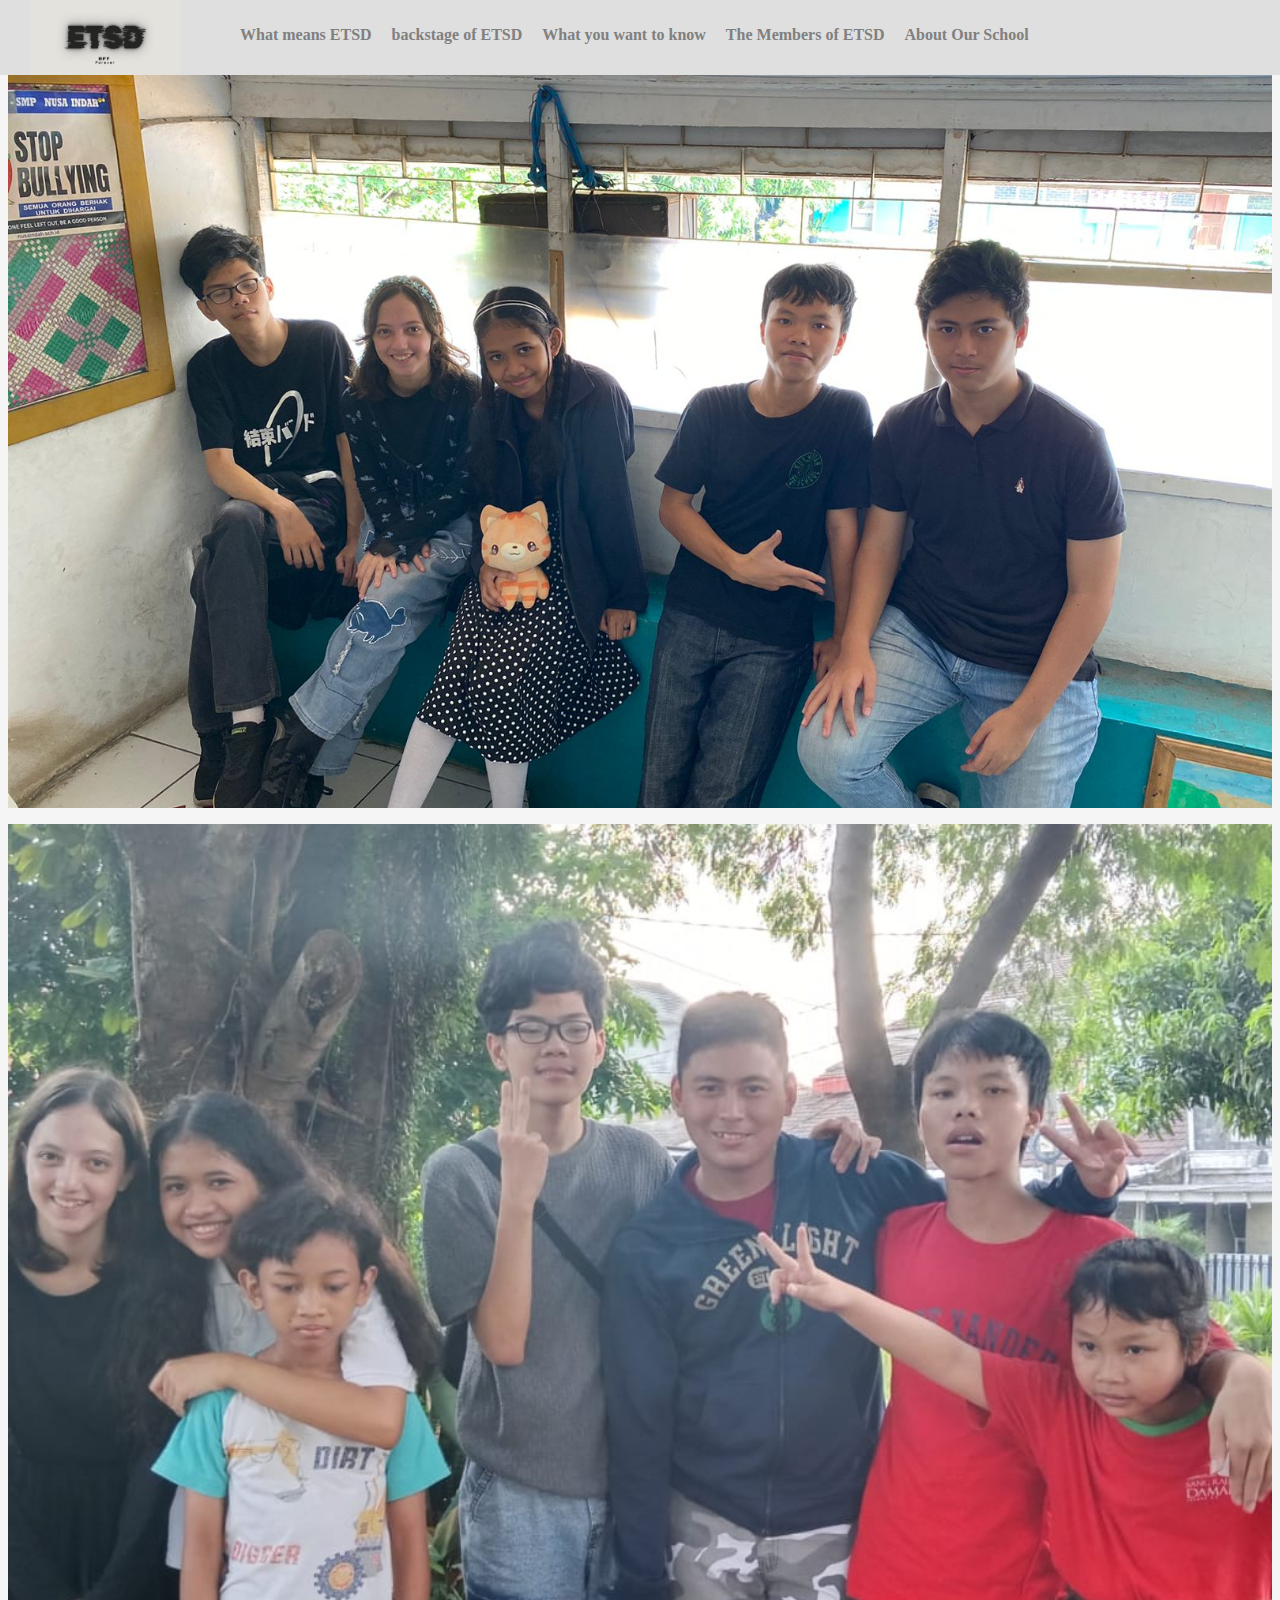
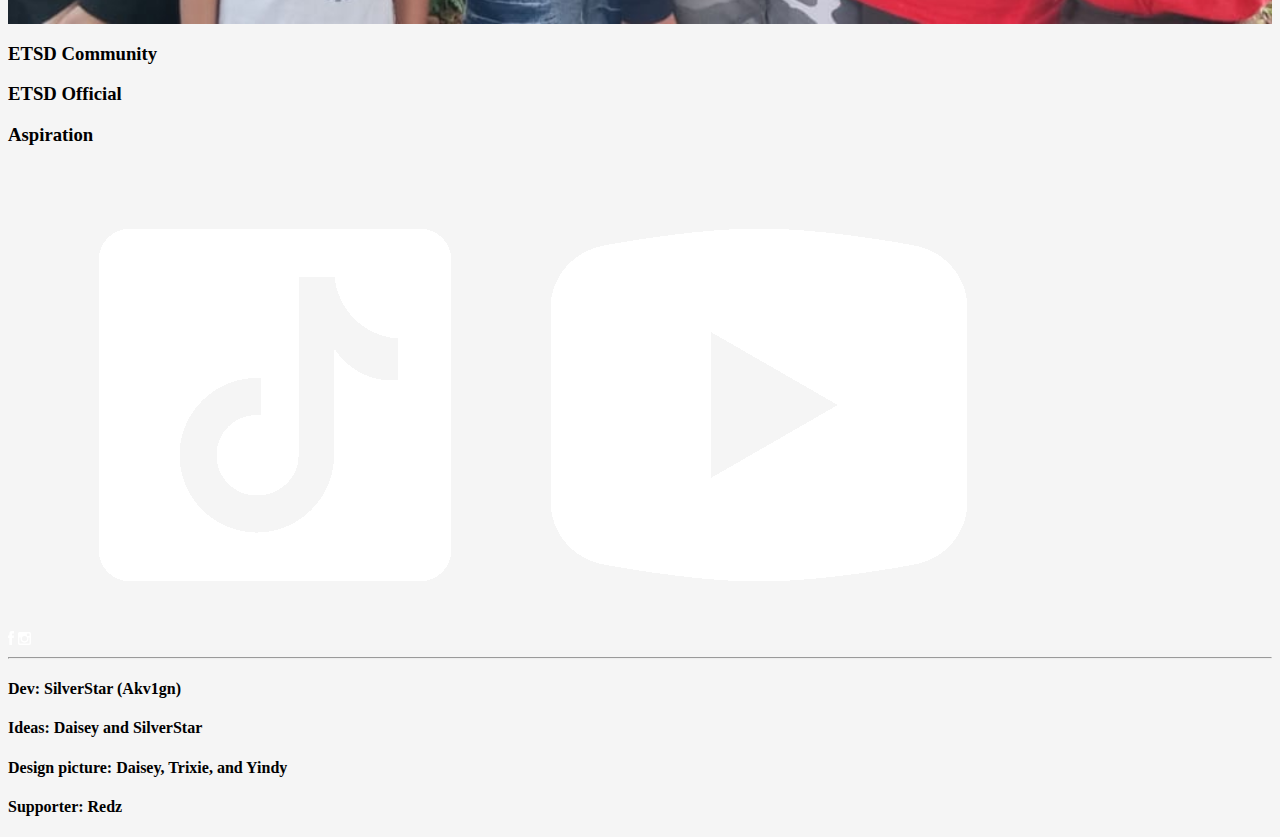
<file: index.html>
<!DOCTYPE html>
<html lang="en">
<head>
    <meta charset="UTF-8">
    <meta name="viewport" content="width=device-width, initial-scale=1.0">
    <title>Persahabatan NUSIN | ETSD</title>
    <link rel="stylesheet" href="style.css">
    <link rel="shortcut icon" href="image/Simbol-ETSD-2.jpg" type="image/x-icon">
</head>
<body>
    <header>
        <div class="logo_ETSD">
            <img src="image/Logo-ETSD-copy.png" alt="logo ETSD">
        </div>
        <nav>
            <ul>
                <li><b><a href="What_means_ETSD.html">What means ETSD</a></b></li>
                <li><b><a href="backstage_of_ETSD.html">backstage of ETSD</a></b></li>
                <li><b><a href="What_you_want_to_know.html">What you want to know</a></b></li>
                <li><b><a href="The_Members_of_ETSD.html">The Members of ETSD</a></b></li>
                <li><b><a href="About_Our_School.html">About Our School</a></b></li>
            </ul>
        </nav>
    </header>
    <main>
        <div class="main1">
            <button id="tombol" onclick="Tekan()">History</button>
        </div>
        <div class="main2"><div>
    </main>
    <footer>
        <div class="kalimatfooter">
            <h3>ETSD Community</h3>
            <h3>ETSD Official</h3>
            <h3>Aspiration</h3>
        </div>
        <div class="ingintahu">
            <img src="image/facebook.svg" alt="Facebook">
            <img src="image/instagram.svg" alt="Instagram">
            <img src="image/tiktok.png" alt="TikTok">
            <img src="image/youtube.png" alt="youtube">
        </div>
        <hr>
        <div class="pencipta">
            <h4>Dev: SilverStar (Akv1gn)</h4>
            <h4>Ideas: Daisey and SilverStar</h4>
            <h4>Design picture: Daisey, Trixie, and Yindy</h4>
            <h4>Supporter: Redz</h4>
        </div>
    </footer>
    <script src="javascript.js"></script>
    </body>
    </html>
</file>
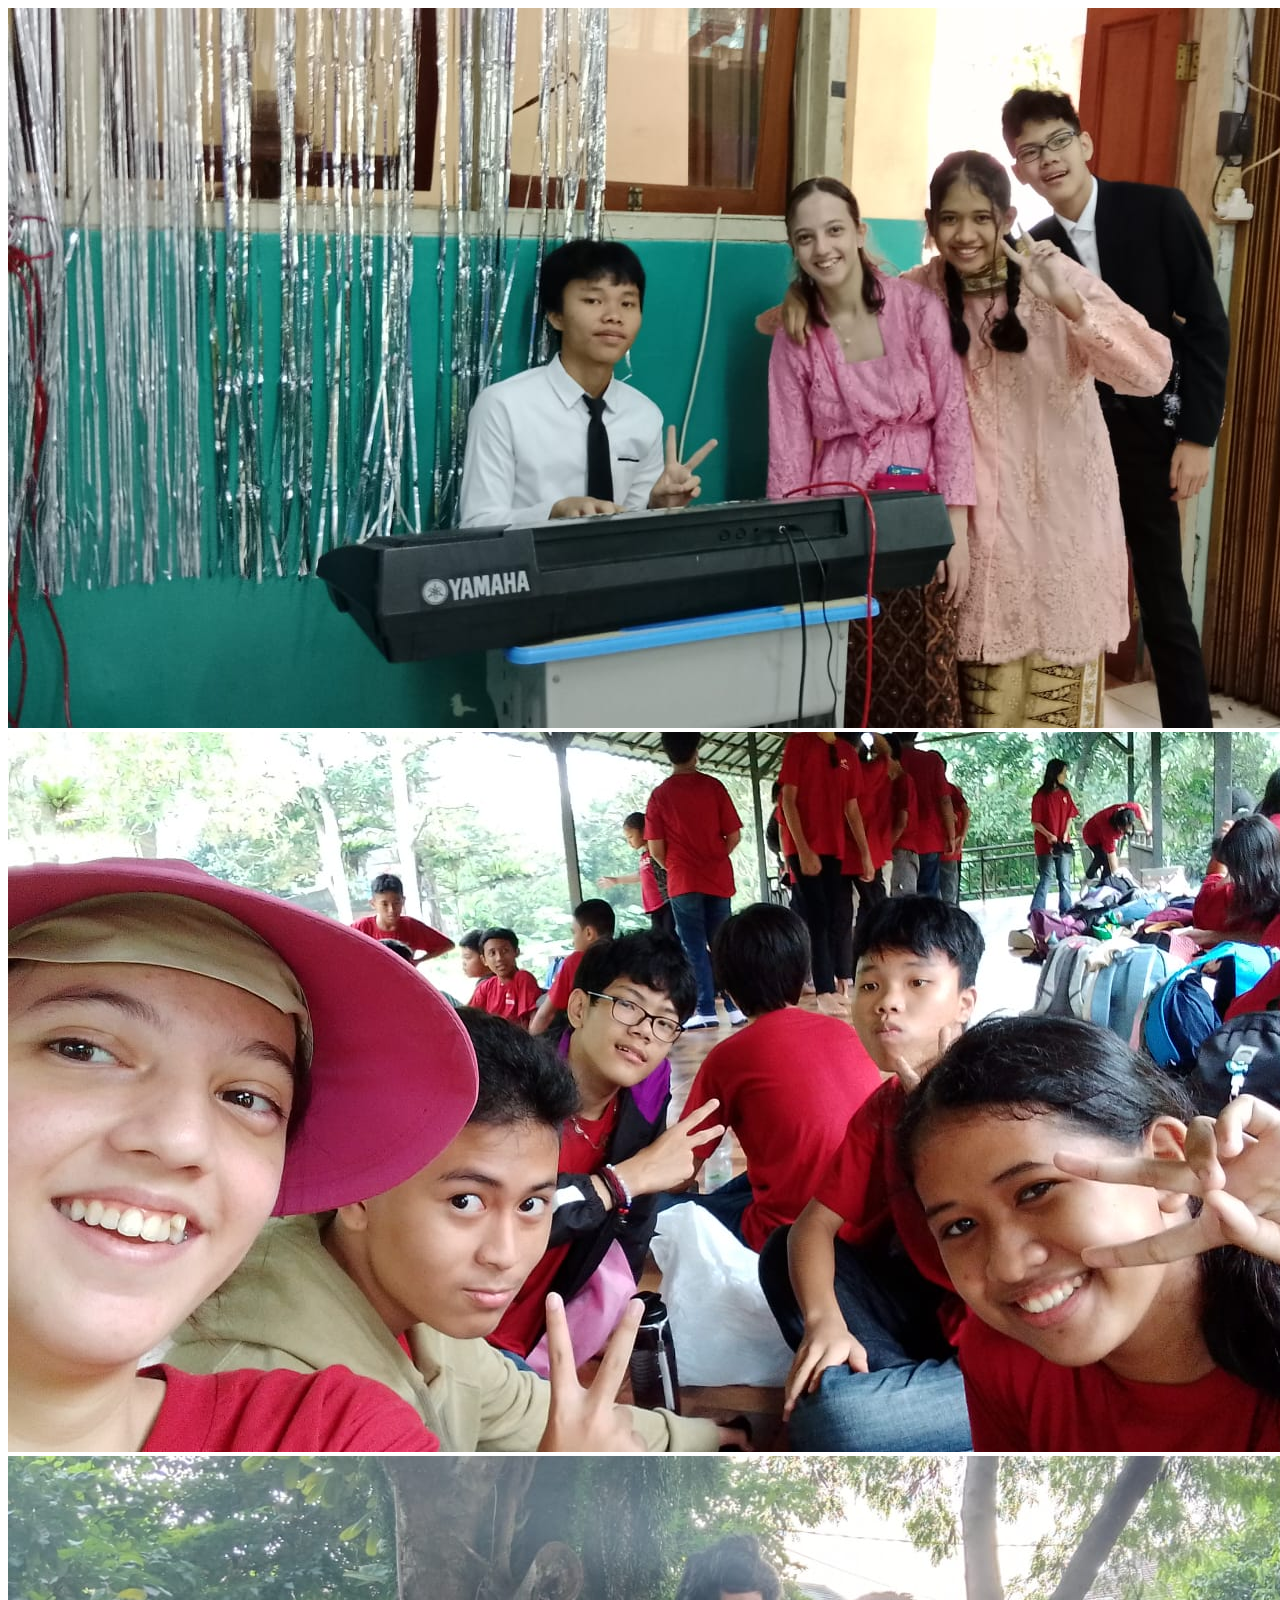
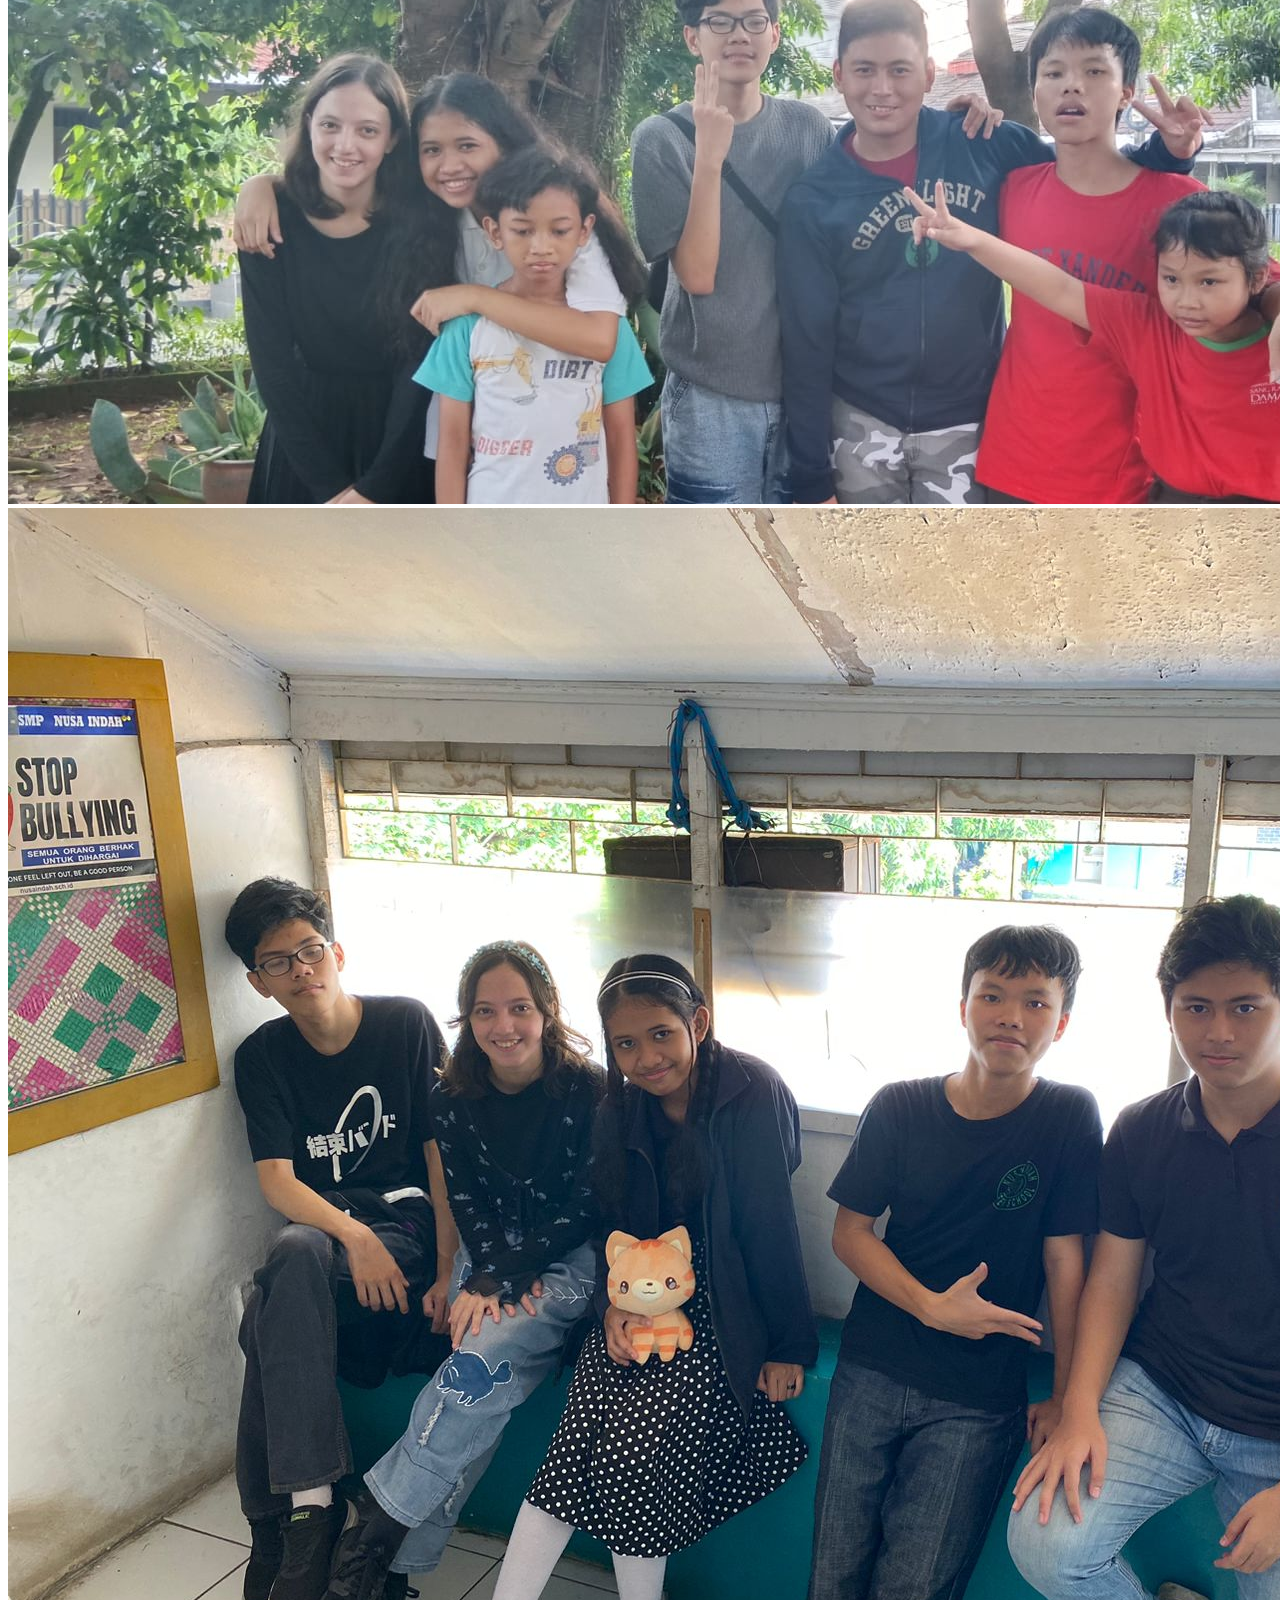
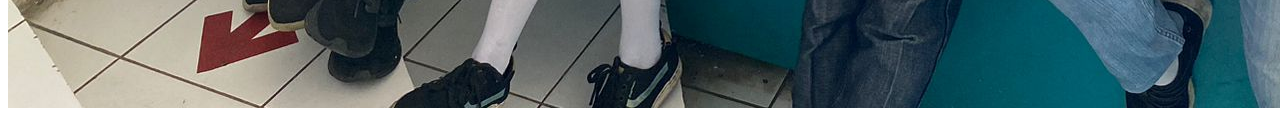
<file: About_Our_School.html>
<!DOCTYPE html>
<html lang="en">
<head>
    <meta charset="UTF-8">
    <meta name="viewport" content="width=device-width, initial-scale=1.0">
    <title>Persahabatan NUSIN | ETSD</title>
    <link rel="stylesheet" href="style_5.css">
    <link rel="shortcut icon" href="image/Simbol-ETSD-2.jpg" type="image/x-icon">
</head>
<body>
    <main>
        <div class="foto">
            <img src="image/foto-ETSD-0.jpg" alt="foto perpisahan kelas 9">
            <img src="image/foto-ETSD-16.jpg" alt="foto bersama saat LDKS">
            <img src="image/foto-ETSD-2.jpg" alt="foto bersama saat acara persahabatan di Rumah Mutia">
            <img src="image/foto-ETSD-33.jpg" alt="foto bersama saat membuat buku kenangan kelas 9">
        </div>
    </main>
</body>
</html>
</file>
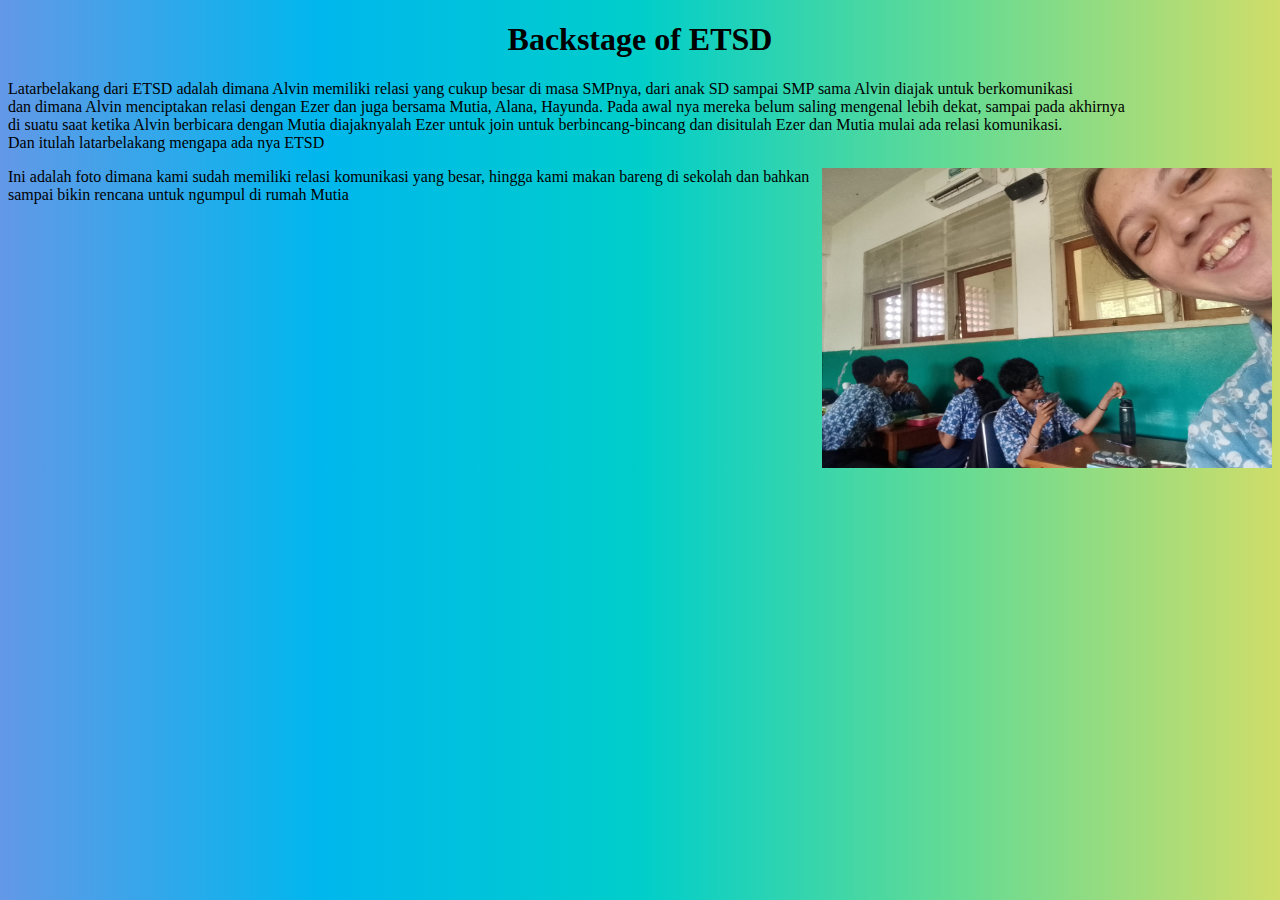
<file: backstage_of_ETSD.html>
<!DOCTYPE html>
<html lang="en">
<head>
    <meta charset="UTF-8">
    <meta name="viewport" content="width=device-width, initial-scale=1.0">
    <title>Persahabatan NUSIN | ETSD</title>
    <link rel="stylesheet" href="style_2.css">
    <link rel="shortcut icon" href="image/Simbol-ETSD-2.jpg" type="image/x-icon">
</head>
<body>
    <h1>Backstage of ETSD</h1>
    <P>Latarbelakang dari ETSD adalah dimana Alvin memiliki relasi yang cukup besar di masa SMPnya, dari anak SD sampai SMP sama Alvin diajak untuk berkomunikasi<br />
    dan dimana Alvin menciptakan relasi dengan Ezer dan juga bersama Mutia, Alana, Hayunda. Pada awal nya mereka belum saling mengenal lebih dekat, sampai pada akhirnya<br />
    di suatu saat ketika Alvin berbicara dengan Mutia diajaknyalah Ezer untuk join untuk berbincang-bincang dan disitulah Ezer dan Mutia mulai ada relasi komunikasi.<br />
    Dan itulah latarbelakang mengapa ada nya ETSD</P>
    <div class="foto">
        <img src="image/foto-ETSD-18.jpg" alt="foto ETSD">
    </div>
    <p>Ini adalah foto dimana kami sudah memiliki relasi komunikasi yang besar, hingga kami makan bareng di sekolah dan bahkan sampai bikin rencana untuk ngumpul di rumah Mutia</p>
</body>
</html>
</file>
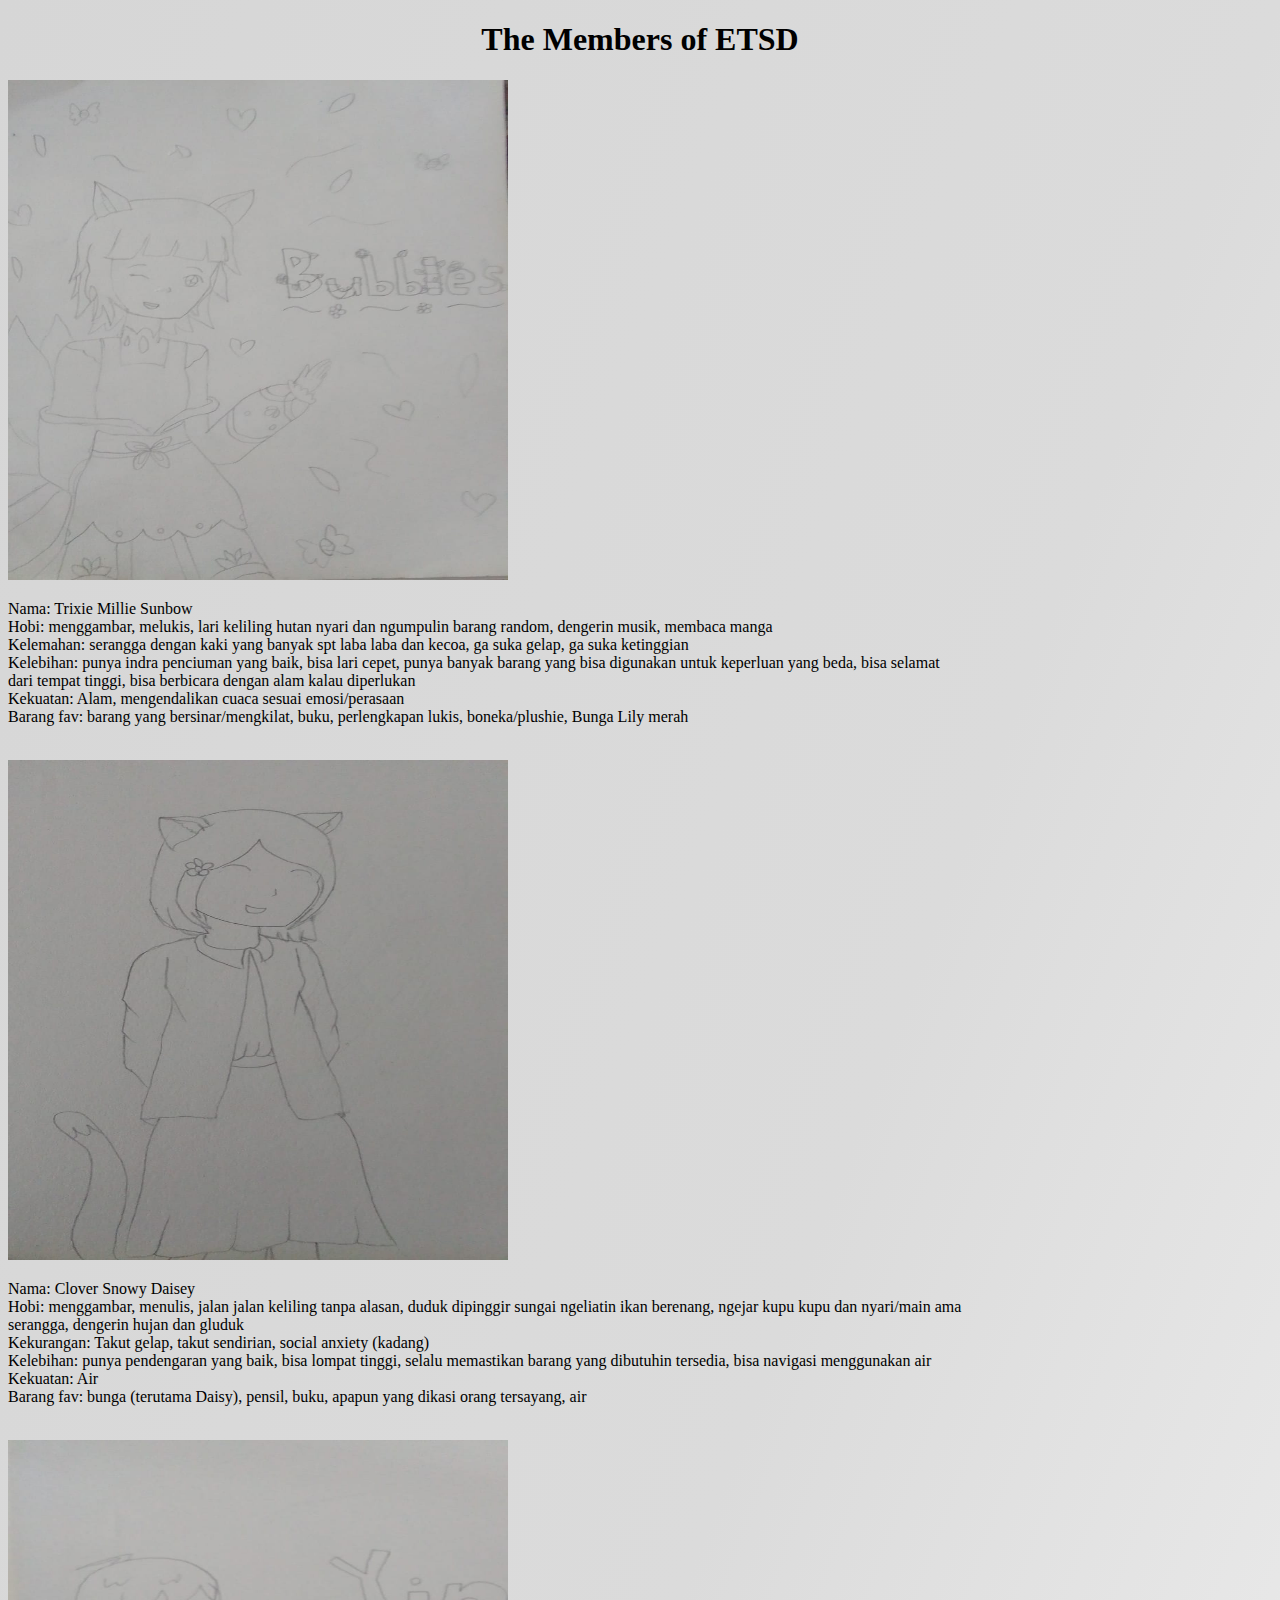
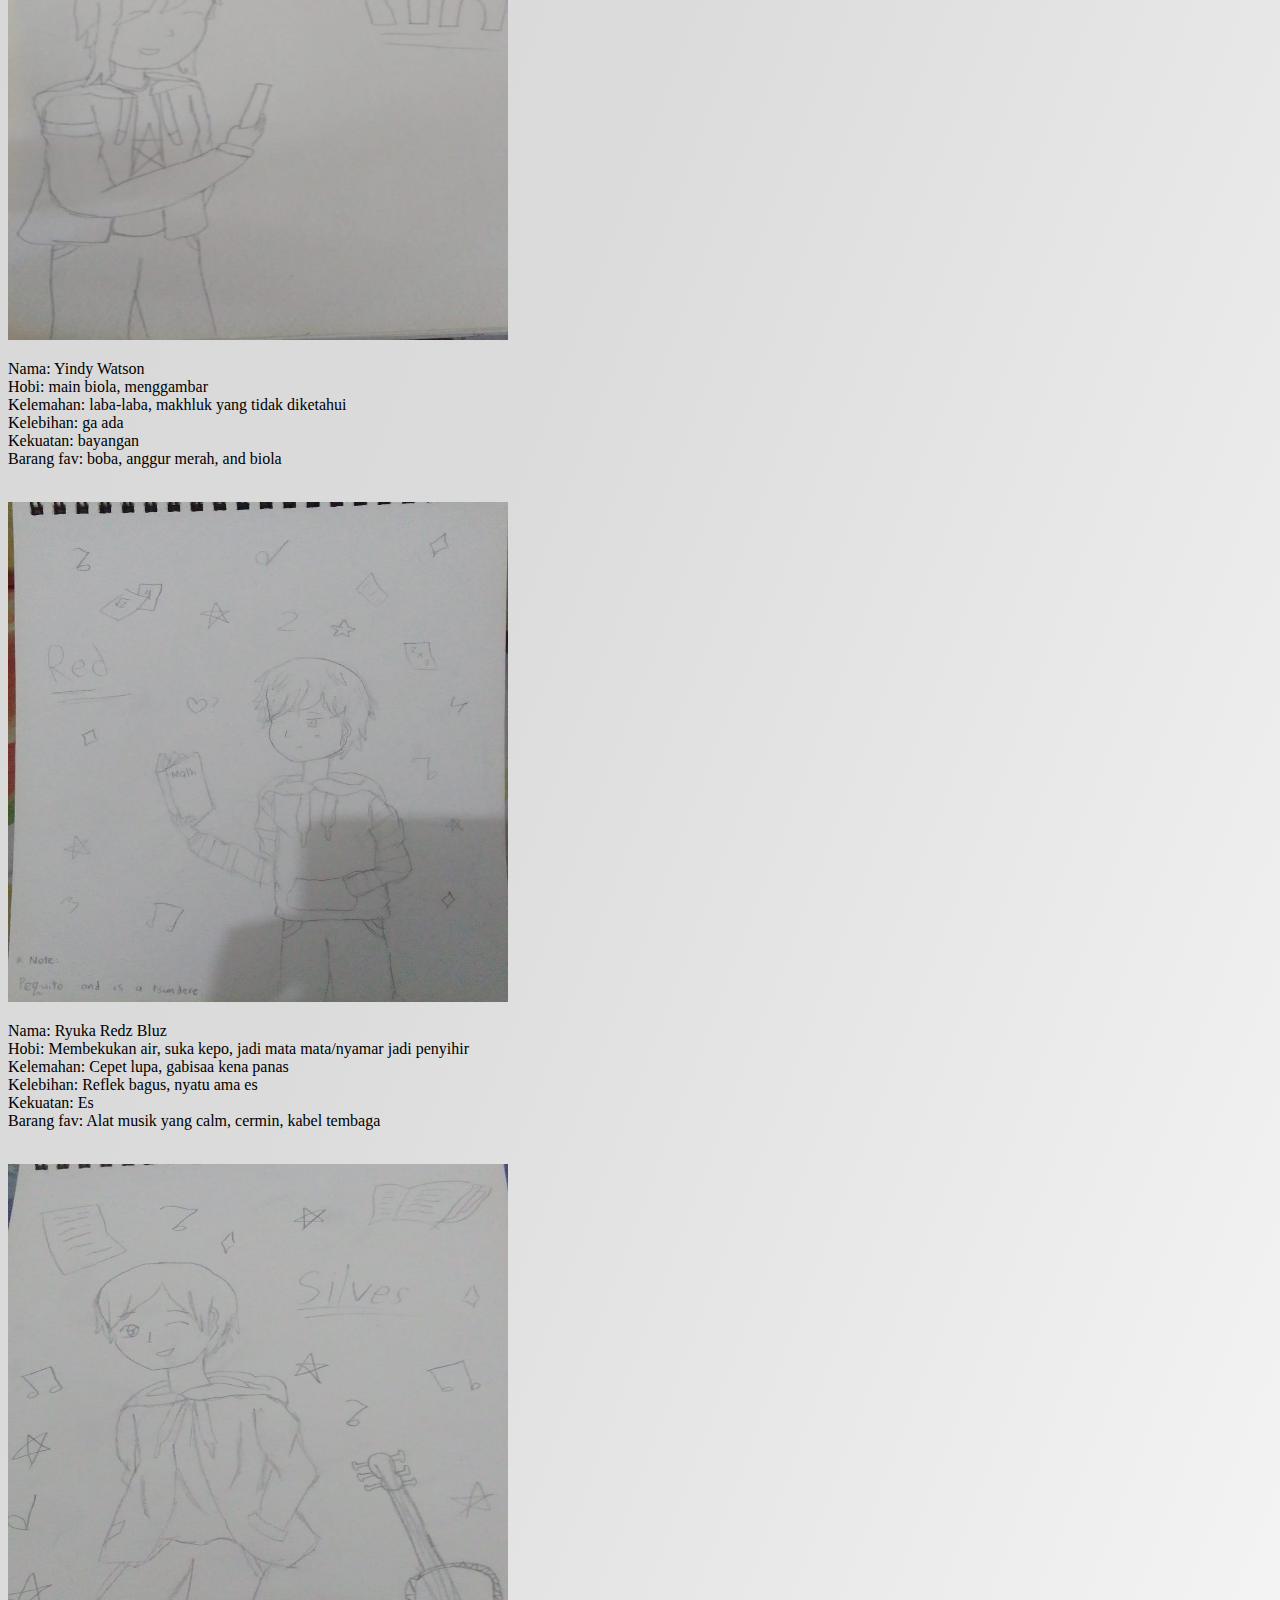
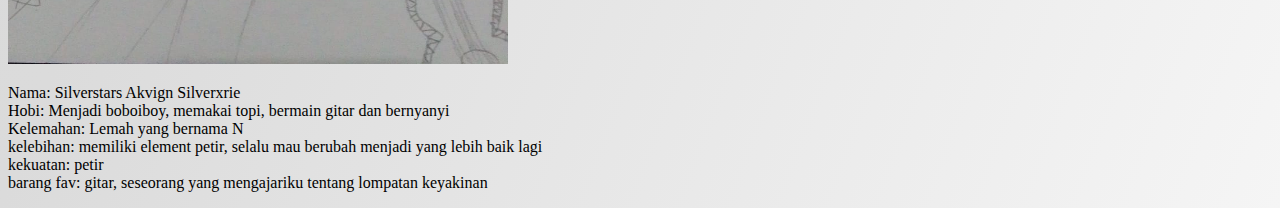
<file: The_Members_of_ETSD.html>
<!DOCTYPE html>
<html lang="en">
<head>
    <meta charset="UTF-8">
    <meta name="viewport" content="width=device-width, initial-scale=1.0">
    <title>Persahabatan NUSIN | ETSD</title>
    <link rel="stylesheet" href="style_4.css">
    <link rel="shortcut icon" href="image/Simbol-ETSD-2.jpg" type="image/x-icon">
</head>
<body>
    <h1>The Members of ETSD</h1>
    <div>
        <img src="image/Character Alana.jpg" alt="Character Alana">
        <p>
            Nama: Trixie Millie Sunbow<br />
            Hobi: menggambar, melukis, lari keliling hutan nyari dan ngumpulin barang random, dengerin musik, membaca manga<br />
            Kelemahan: serangga dengan kaki yang banyak spt laba laba dan kecoa, ga suka gelap, ga suka ketinggian<br />
            Kelebihan: punya indra penciuman yang baik, bisa lari cepet, punya banyak barang yang bisa digunakan untuk keperluan yang beda, bisa selamat<br />
            dari tempat tinggi, bisa berbicara dengan alam kalau diperlukan<br />
            Kekuatan: Alam, mengendalikan cuaca sesuai emosi/perasaan<br />
            Barang fav: barang yang bersinar/mengkilat, buku, perlengkapan lukis, boneka/plushie, Bunga Lily merah<br />
        </p>
    </div>
    <div>
        <br /><img src="image/Character Mutia.jpg" alt="Character Mutia">
        <p>
            Nama: Clover Snowy Daisey<br />
            Hobi: menggambar, menulis, jalan jalan keliling tanpa alasan, duduk dipinggir sungai ngeliatin ikan berenang, ngejar kupu kupu dan nyari/main ama<br />
            serangga, dengerin hujan dan gluduk<br />
            Kekurangan: Takut gelap, takut sendirian, social anxiety (kadang)<br />
            Kelebihan: punya pendengaran yang baik, bisa lompat tinggi, selalu memastikan barang yang dibutuhin tersedia, bisa navigasi menggunakan air<br />
            Kekuatan: Air<br />
            Barang fav: bunga (terutama Daisy), pensil, buku, apapun yang dikasi orang tersayang, air<br />
        </p>
    </div>
    <div>
        <br /><img src="image/Character Hayunda.jpg" alt="Character Hayunda">
        <p>
            Nama: Yindy Watson<br />
            Hobi: main biola, menggambar<br />
            Kelemahan: laba-laba, makhluk yang tidak diketahui<br />
            Kelebihan: ga ada<br />
            Kekuatan: bayangan<br />
            Barang fav: boba, anggur merah, and biola<br />
        </p>
    </div>
    <div>
        <br /><img src="image/Character Ezer.jpg" alt="Character Ezer">
        <p>
            Nama: Ryuka Redz Bluz<br />
            Hobi: Membekukan air, suka kepo, jadi mata mata/nyamar jadi penyihir<br />
            Kelemahan: Cepet lupa, gabisaa kena panas<br />
            Kelebihan: Reflek bagus, nyatu ama es<br />
            Kekuatan: Es<br />
            Barang fav: Alat musik yang calm, cermin, kabel tembaga<br />
        </p>
    </div>
    <div>
        <br /><img src="image/Character Alvin.jpg" alt="Character Alvin">
        <p>
            Nama: Silverstars Akvign Silverxrie<br />
            Hobi: Menjadi boboiboy, memakai topi, bermain gitar dan bernyanyi<br />
            Kelemahan: Lemah yang bernama N<br />
            kelebihan: memiliki element petir, selalu mau berubah menjadi yang lebih baik lagi<br />
            kekuatan: petir<br />
            barang fav: gitar, seseorang yang mengajariku tentang lompatan keyakinan<br />
        </p>
    </div>
</body>
</html>
</file>
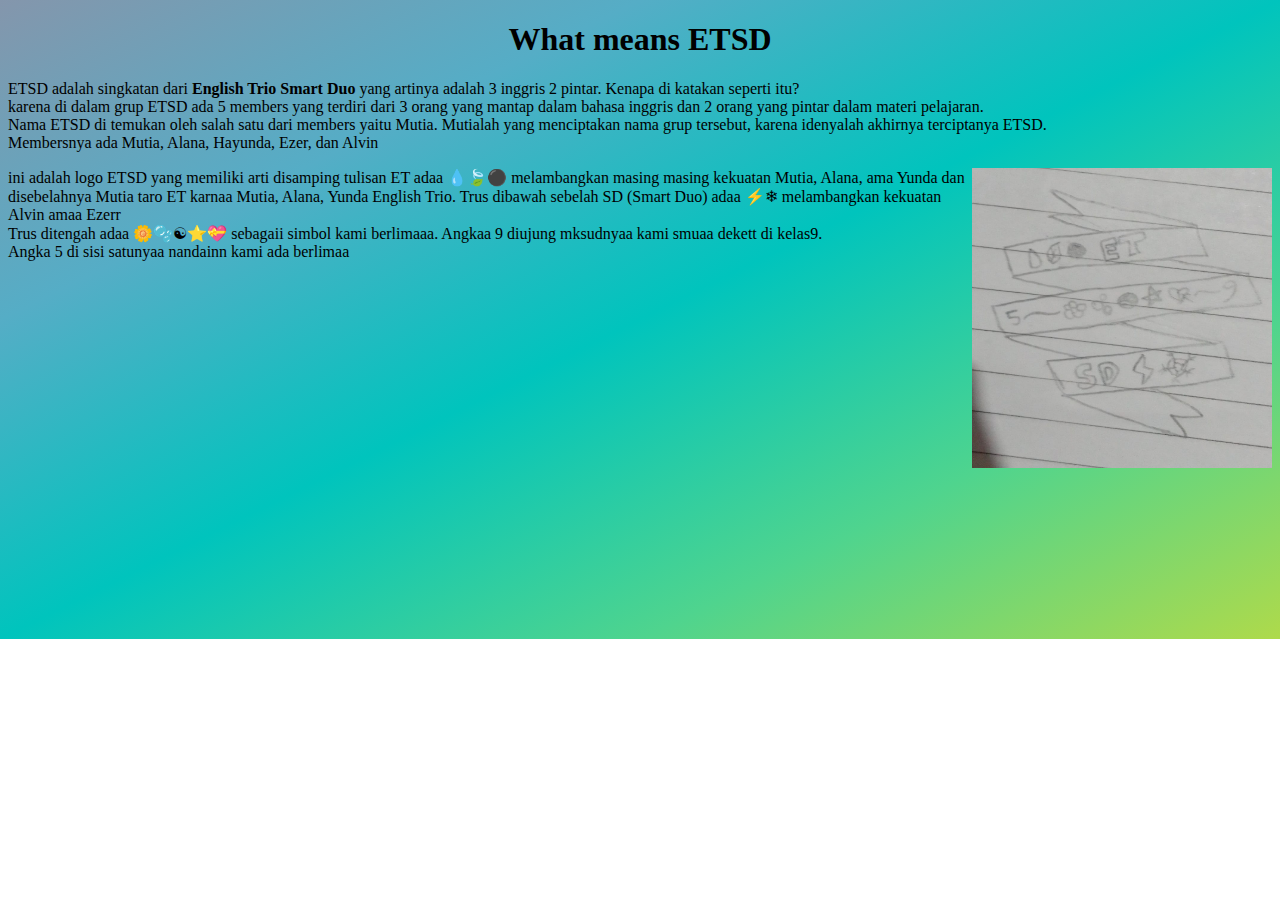
<file: What_means_ETSD.html>
<!DOCTYPE html>
<html lang="en">
<head>
    <meta charset="UTF-8">
    <meta name="viewport" content="width=device-width, initial-scale=1.0">
    <title>Persahabatan NUSIN | ETSD</title>
    <link rel="stylesheet" href="style_1.css">
    <link rel="shortcut icon" href="image/Simbol-ETSD-2.jpg" type="image/x-icon">
</head>
<body>
    <h1>What means ETSD</h1>
    <p>ETSD adalah singkatan dari <b>English Trio Smart Duo</b> yang artinya adalah 3 inggris 2 pintar. Kenapa di katakan seperti itu?<br /> 
    karena di dalam grup ETSD ada 5 members yang terdiri dari 3 orang yang mantap dalam bahasa inggris dan 2 orang yang pintar dalam materi pelajaran.<br />
    Nama ETSD di temukan oleh salah satu dari members yaitu Mutia. Mutialah yang menciptakan nama grup tersebut, karena idenyalah akhirnya terciptanya ETSD.<br />
    Membersnya ada Mutia, Alana, Hayunda, Ezer, dan Alvin</p>
    <div class="foto">
        <img src="image/Simbol-ETSD-1.jpg" alt="Simbol ETSD">
    </div>
    <P>ini adalah logo ETSD yang memiliki arti disamping tulisan ET adaa 💧🍃⚫ melambangkan masing masing kekuatan Mutia, Alana, ama Yunda dan<br />
    disebelahnya Mutia taro ET karnaa Mutia, Alana, Yunda English Trio. Trus dibawah sebelah SD (Smart Duo) adaa ⚡❄ melambangkan kekuatan Alvin amaa Ezerr<br />
    Trus ditengah adaa 🌼🫧☯⭐💝 sebagaii simbol kami berlimaaa. Angkaa 9 diujung mksudnyaa kami smuaa dekett di kelas9.<br />
    Angka 5 di sisi satunyaa nandainn kami ada berlimaa</P>
</body>
</html>
</file>
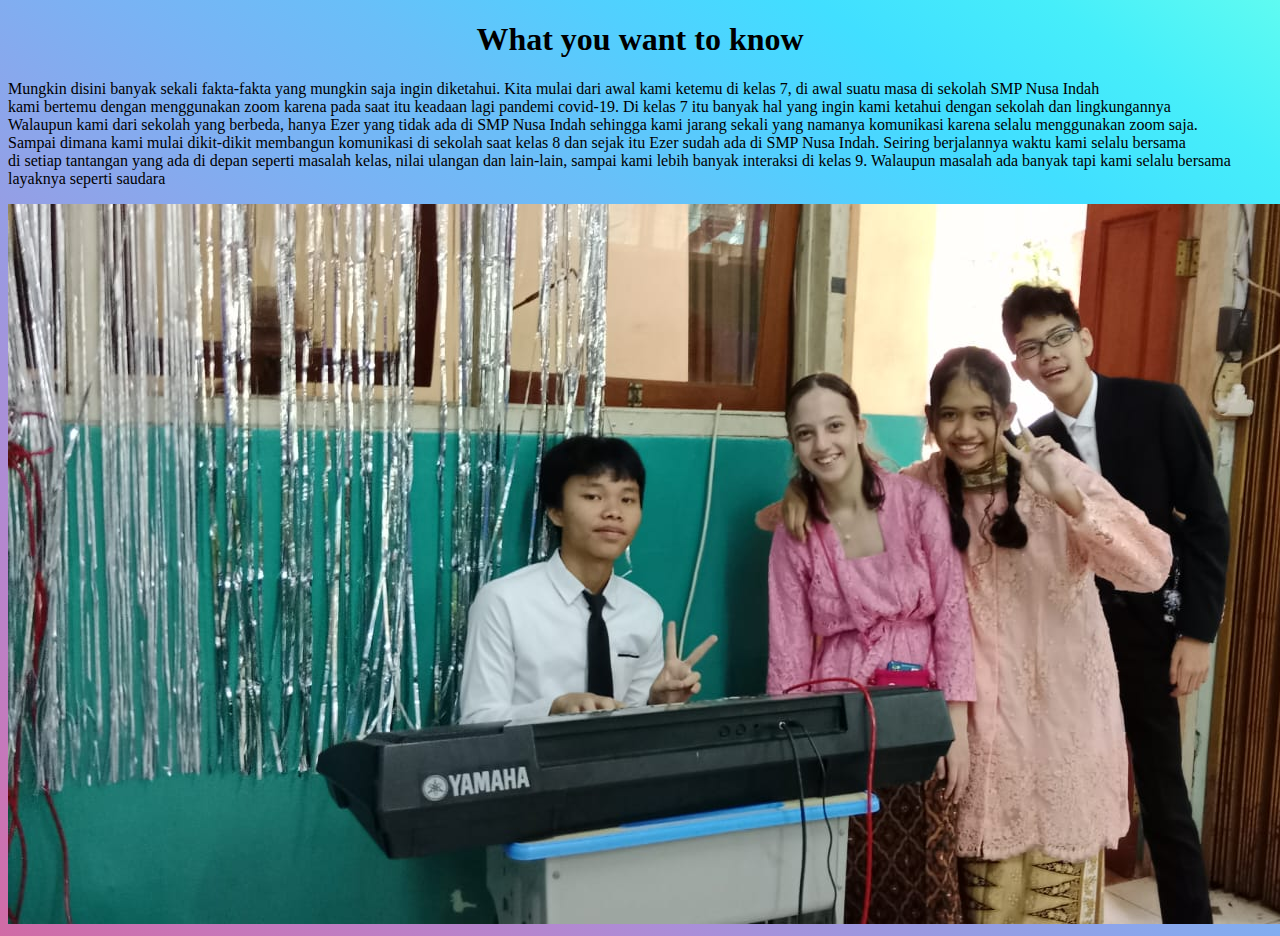
<file: What_you_want_to_know.html>
<!DOCTYPE html>
<html lang="en">
<head>
    <meta charset="UTF-8">
    <meta name="viewport" content="width=device-width, initial-scale=1.0">
    <title>Persahabatan NUSIN | ETSD</title>
    <link rel="stylesheet" href="style_3.css">
    <link rel="shortcut icon" href="image/Simbol-ETSD-2.jpg" type="image/x-icon">
</head>
<body>
    <h1>What you want to know</h1>
    <p>Mungkin disini banyak sekali fakta-fakta yang mungkin saja ingin diketahui. Kita mulai dari awal kami ketemu di kelas 7, di awal suatu masa di sekolah SMP Nusa Indah<br />
    kami bertemu dengan menggunakan zoom karena pada saat itu keadaan lagi pandemi covid-19. Di kelas 7 itu banyak hal yang ingin kami ketahui dengan sekolah dan lingkungannya<br />
    Walaupun kami dari sekolah yang berbeda, hanya Ezer yang tidak ada di SMP Nusa Indah sehingga kami jarang sekali yang namanya komunikasi karena selalu menggunakan zoom saja.<br />
    Sampai dimana kami mulai dikit-dikit membangun komunikasi di sekolah saat kelas 8 dan sejak itu Ezer sudah ada di SMP Nusa Indah. Seiring berjalannya waktu kami selalu bersama<br />
    di setiap tantangan yang ada di depan seperti masalah kelas, nilai ulangan dan lain-lain, sampai kami lebih banyak interaksi di kelas 9. Walaupun masalah ada banyak tapi kami selalu bersama<br />
    layaknya seperti saudara</p>
    <img src="image/foto-ETSD-0.jpg" alt="foto ETSD">
</body>
</html>
</file>
<file: style.css>
body {
    background-color: whitesmoke;
}

body header {
    position: fixed;
    display: flex;
    background-color: rgb(223, 223, 223);
    top: 0%;
    left: 0%;
    right: 0%;
}

body header .logo_ETSD img {
    display: flex;
    height: 75px;
    width: 150px;
    margin-left: 30px;
}

body nav ul {
    display: flex;
    flex-direction: row;
}

body header ul li {
    list-style: none;
    justify-content: baseline;
    margin-left: 20px;
    margin-top: 5px;
    color: gray;
    margin-top: 0.6rem;
}

body header ul li a {
    color: gray;
    font-family: 'Times New Roman', Times, serif;
    text-decoration: none;
}

main .main1 {
    background-image: url(image/foto-ETSD-33.jpg);
    height: 800px;
    background-size: cover;
    background-repeat: no-repeat;
    background-position: center center;
    flex-direction: column;
}

main .main2 {
    background-image: url(image/foto-ETSD-2.jpg);
    height: 800px;
    background-size: cover;
    background-repeat: no-repeat;
    background-position: center center;
    flex-direction: column;
}

main div.main1 {
    margin-bottom: 1rem;
}
</file>
<file: style_5.css>
body p {
    font-size: xx-large;
    font-family: Arial, Helvetica, sans-serif;
}
</file>
<file: style_2.css>
body {
    background-image: linear-gradient(to right, #6398e7, #00b7ed, #00ceca, #66db93, #cfdd69);
}

body h1 {
    justify-self: center;
}

body div.foto img {
    float: right;
    height: 300px;
    width: 450px;
}
</file>
<file: style_4.css>
body {
    background-image: linear-gradient( to right bottom, #d6d6d6, #dbdbdb,whitesmoke);
    background-repeat: no-repeat;
}

body h1 {
    justify-self: center;
}

body img {
    height: 500px;
    width: 500px;
}

body p {
    text-align: start;
}

body .cone1 {
    display: flex;
}

body .cone2 {
    display: flex;
}

body .cone3 {
    display: flex;
}

body .cone4 {
    display: flex;
}

body .cone5 {
    display: flex;
}
</file>
<file: style_1.css>
body {
    background-image: linear-gradient(to right bottom, #8496ac, #55adc6, #00c4bd, #4fd48e, #aeda4b);
    background-repeat: no-repeat;
    height: 610px;
}

body h1 {
    justify-self: center;
}

body div.foto img {
    float: right;
    width: 300px;
    height: 300px;
}
</file>
<file: style_3.css>
body {
    background-image: linear-gradient(to right top, #d16ba5, #c777b9, #ba83ca, #aa8fd8, #9a9ae1, #8aa7ec, #79b3f4, #69bff8, #52cffe, #41dfff, #46eefa, #5ffbf1);
}

body h1 {
    justify-self: center;
}
</file>
